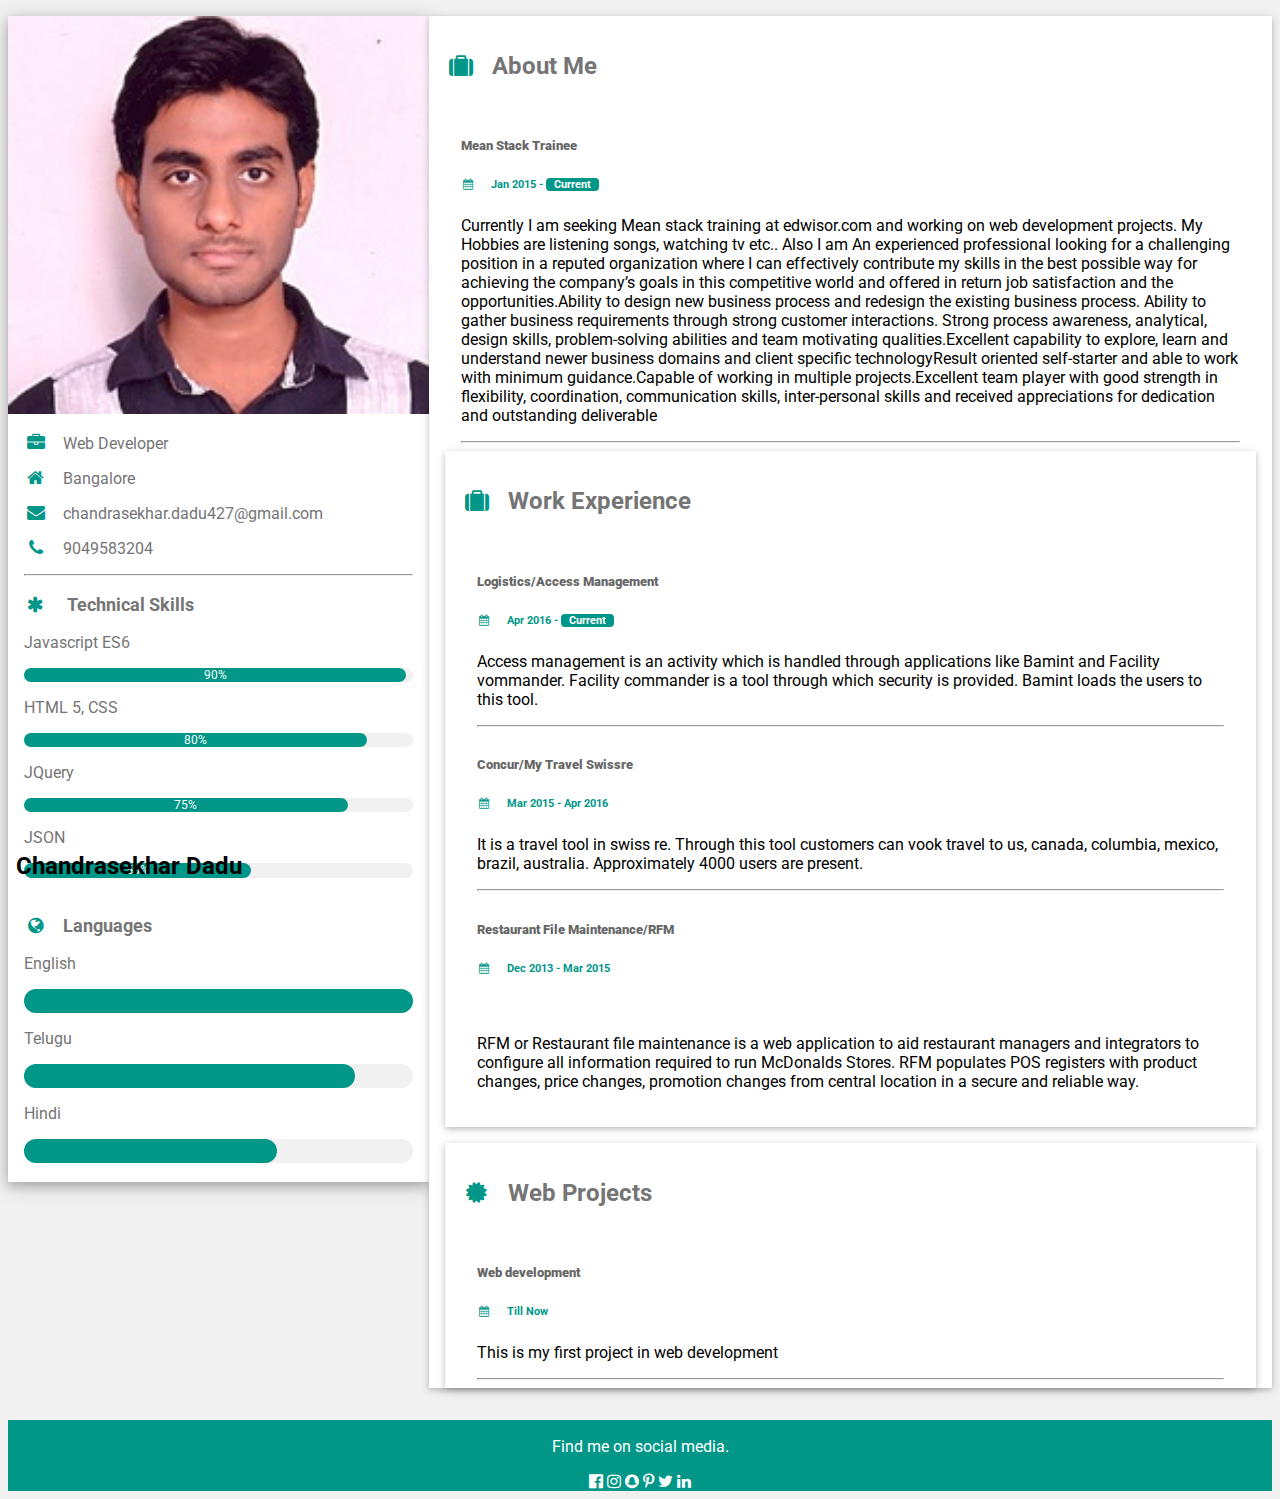
<file: MyRespCSSPortfolio/portfolio.html>
<!DOCTYPE html>
<html>
<title>My Portfolio</title>
<meta charset="UTF-8">
<meta name="viewport" content="width=device-width, initial-scale=1">
<link rel="stylesheet" href="portfolio.css">
<link rel='stylesheet' href='https://fonts.googleapis.com/css?family=Roboto'>
<link rel="stylesheet" href="https://cdnjs.cloudflare.com/ajax/libs/font-awesome/4.7.0/css/font-awesome.min.css">
<style>
html,body,h1,h2,h3,h4,h5,h6 {font-family: "Roboto", sans-serif}
</style>
<body class="portfolio-light-grey">

<!-- Page Container -->
<div class="portfolio-content portfolio-margin-top" style="max-width:1400px;">

  <!-- The Grid -->
  <div class="portfolio-row-padding">
               
    <!-- Left Column -->
    <div class="portfolio-third">
  
      <div class="portfolio-white portfolio-text-grey portfolio-card-4">
        <div class="portfolio-display-container">
  
 <!-- My Photo and details -->
  <section>
          <img src="chandu.jpg" style="width:100%" alt="Image Not Found">
          <div class="portfolio-display-bottomleft portfolio-container portfolio-text-black">
            <h2>Chandrasekhar Dadu</h2>
          </div>
        </div>


        <div class="portfolio-container">
          <p><i class="fa fa-briefcase fa-fw portfolio-margin-right portfolio-large portfolio-text-teal"></i>Web Developer</p>
          <p><i class="fa fa-home fa-fw portfolio-margin-right portfolio-large portfolio-text-teal"></i>Bangalore</p>
          <p><i class="fa fa-envelope fa-fw portfolio-margin-right portfolio-large portfolio-text-teal"></i>chandrasekhar.dadu427@gmail.com</p>
          <p><i class="fa fa-phone fa-fw portfolio-margin-right portfolio-large portfolio-text-teal"></i>9049583204</p>
          <hr>
  </section>
   <!--  End My Photo and details -->
<!-- My Technical Skills -->
          <section> 

          <p class="portfolio-large"><b><i class="fa fa-asterisk fa-fw portfolio-margin-right portfolio-text-teal"></i> Technical Skills</b></p>
          <p>Javascript ES6</p>
          <div class="portfolio-light-grey portfolio-round-xlarge portfolio-small">
            <div class="portfolio-container portfolio-center portfolio-round-xlarge portfolio-teal" style="width:90%">90%</div>
          </div>
          <p>HTML 5, CSS</p>
          <div class="portfolio-light-grey portfolio-round-xlarge portfolio-small">
            <div class="portfolio-container portfolio-center portfolio-round-xlarge portfolio-teal" style="width:80%">
              <div class="portfolio-center portfolio-text-white">80%</div>
            </div>
          </div>
          <p>JQuery</p>
          <div class="portfolio-light-grey portfolio-round-xlarge portfolio-small">
            <div class="portfolio-container portfolio-center portfolio-round-xlarge portfolio-teal" style="width:75%">75%</div>
          </div>
          <p>JSON</p>
          <div class="portfolio-light-grey portfolio-round-xlarge portfolio-small">
            <div class="portfolio-container portfolio-center portfolio-round-xlarge portfolio-teal" style="width:50%">50%</div>
          </div>
          <br>
         
          <p class="portfolio-large portfolio-text-theme"><b><i class="fa fa-globe fa-fw portfolio-margin-right portfolio-text-teal"></i>Languages</b></p>
          <p>English</p>
          <div class="portfolio-light-grey portfolio-round-xlarge">
            <div class="portfolio-round-xlarge portfolio-teal" style="height:24px;width:100%"></div>
          </div>
          <p>Telugu</p>
          <div class="portfolio-light-grey portfolio-round-xlarge">
            <div class="portfolio-round-xlarge portfolio-teal" style="height:24px;width:85%"></div>
          </div>
          <p>Hindi</p>
  
          <div class="portfolio-light-grey portfolio-round-xlarge">
            <div class="portfolio-round-xlarge portfolio-teal" style="height:24px;width:65%"></div>
          </div>
          <br>
        </div>
      </div><br>
           </section> 
           <!-- End My Technical Skills -->
           

   
</section>
    <!-- End Left Column -->
    </div>

    <!-- Right Column -->
    <div class="portfolio-twothird">
     
      <div class="portfolio-container portfolio-card portfolio-white portfolio-margin-bottom">
                 <!--About Me section -->

<section>

        <h2 class="portfolio-text-grey portfolio-padding-16"><i class="fa fa-suitcase fa-fw portfolio-margin-right portfolio-xxlarge portfolio-text-teal"></i>About Me</h2>
        <div class="portfolio-container">
          <h5 class="portfolio-opacity"><b>Mean Stack Trainee</b></h5>
          <h6 class="portfolio-text-teal"><i class="fa fa-calendar fa-fw portfolio-margin-right"></i>Jan 2015 - <span class="portfolio-tag portfolio-teal portfolio-round">Current</span></h6>
          <p>
          Currently I am seeking Mean stack training at edwisor.com and working on web development projects. My Hobbies are listening songs, watching tv etc..

          Also I am An experienced professional looking for a challenging position in a reputed organization where I can effectively contribute my skills in the best possible way for achieving the company’s goals  in this competitive world and offered in return job satisfaction and the opportunities.Ability to design new business process and redesign the existing business process.
Ability to gather business requirements through strong customer interactions. Strong process awareness, analytical, design skills, problem-solving abilities and team motivating qualities.Excellent capability to explore, learn and understand newer business domains and client specific technologyResult oriented self-starter and able to work with minimum guidance.Capable of working in multiple projects.Excellent team player with good strength in flexibility, coordination, communication skills, inter-personal skills and received appreciations for dedication and outstanding deliverable</p>
          <hr>
        </div>
 <!-- End About Me section -->
</section>    
 <!--Work Experience-->    
<section>

      <div class="portfolio-container portfolio-card portfolio-white portfolio-margin-bottom">
        <h2 class="portfolio-text-grey portfolio-padding-16"><i class="fa fa-suitcase fa-fw portfolio-margin-right portfolio-xxlarge portfolio-text-teal"></i>Work Experience</h2>
        <div class="portfolio-container">
          <h5 class="portfolio-opacity"><b>Logistics/Access Management</b></h5>
          <h6 class="portfolio-text-teal"><i class="fa fa-calendar fa-fw portfolio-margin-right"></i>Apr 2016 - <span class="portfolio-tag portfolio-teal portfolio-round">Current</span></h6>
            <p>Access management is an activity which is handled through applications like Bamint and Facility vommander. Facility commander is a tool through which security is provided. Bamint loads the users to this tool.</p>
 
 </p>
          <hr>
        </div>
        <div class="portfolio-container">
          <h5 class="portfolio-opacity"><b>Concur/My Travel Swissre</b></h5>
          <h6 class="portfolio-text-teal"><i class="fa fa-calendar fa-fw portfolio-margin-right"></i>Mar 2015 - Apr 2016</h6>
              <p>It is a travel tool in swiss re. Through this tool customers can vook travel to us, canada, columbia, mexico, brazil, australia. Approximately 4000 users are present.</p>
          <hr>
        </div>
        <div class="portfolio-container">
          <h5 class="portfolio-opacity"><b>Restaurant File Maintenance/RFM</b></h5>
          <h6 class="portfolio-text-teal"><i class="fa fa-calendar fa-fw portfolio-margin-right"></i>Dec 2013 - Mar 2015</h6>
          <br>
   <p> RFM or Restaurant file maintenance is a web application to aid restaurant managers and integrators to configure all information required to run McDonalds Stores. RFM populates POS registers with product changes, price changes, promotion changes from central location in a secure and reliable way.</p></br>
        </div>
      </div>
      </section>
  <!--End Work Experience-->
    <!--Web Projects-->
 <section>

      <div class="portfolio-container portfolio-card portfolio-white">
        <h2 class="portfolio-text-grey portfolio-padding-16"><i class="fa fa-certificate fa-fw portfolio-margin-right portfolio-xxlarge portfolio-text-teal"></i>Web Projects</h2>
        <div class="portfolio-container">
          <h5 class="portfolio-opacity"><b>Web development</b></h5>
          <h6 class="portfolio-text-teal"><i class="fa fa-calendar fa-fw portfolio-margin-right"></i>Till Now</h6>
          <p>This is my first project in web development</p>
          <hr>
        </div>
        
      </div>
</section>

<!--End Web Projects-->
    <!-- End Right Column -->
    </div>
    
  <!-- End Grid -->
  </div>
  
  <!-- End Page Container -->
</div>

<footer class="portfolio-container portfolio-teal portfolio-center portfolio-margin-top">
  <p>Find me on social media.</p>
  <i class="fa fa-facebook-official portfolio-hover-opacity"></i>
  <i class="fa fa-instagram portfolio-hover-opacity"></i>
  <i class="fa fa-snapchat portfolio-hover-opacity"></i>
  <i class="fa fa-pinterest-p portfolio-hover-opacity"></i>
  <i class="fa fa-twitter portfolio-hover-opacity"></i>
  <i class="fa fa-linkedin portfolio-hover-opacity"></i>
  
</footer>

</body>
</html>
</file>
<file: MyRespCSSPortfolio/portfolio.css>
.portfolio-light-grey,.portfolio-hover-light-grey:hover,.portfolio-light-gray,.portfolio-hover-light-gray:hover{color:#000!important;background-color:#f1f1f1!important}
.portfolio-content{max-width:980px;margin:auto}.portfolio-rest{overflow:hidden}
.portfolio-margin{margin:16px!important}.portfolio-margin-top{margin-top:16px!important}.portfolio-margin-bottom{margin-bottom:16px!important}
.portfolio-margin-left{margin-left:16px!important}.portfolio-margin-right{margin-right:16px!important}
.portfolio-container:after,.portfolio-container:before,.portfolio-panel:after,.portfolio-panel:before,.portfolio-row:after,.portfolio-row:before,.portfolio-row-padding:after,.portfolio-row-padding:before,
.portfolio-cell-row:before,.portfolio-cell-row:after,.portfolio-clear:after,.portfolio-clear:before,.portfolio-bar:before,.portfolio-bar:after{content:"";display:table;clear:both}
.portfolio-col,.portfolio-half,.portfolio-third,.portfolio-twothird,.portfolio-threequarter,.portfolio-quarter{float:left;width:100%}
.portfolio-col.s1{width:8.33333%}.portfolio-col.s2{width:16.66666%}.portfolio-col.s3{width:24.99999%}.portfolio-col.s4{width:33.33333%}
.portfolio-col.s5{width:41.66666%}.portfolio-col.s6{width:49.99999%}.portfolio-col.s7{width:58.33333%}.portfolio-col.s8{width:66.66666%}
.portfolio-col.s9{width:74.99999%}.portfolio-col.s10{width:83.33333%}.portfolio-col.s11{width:91.66666%}.portfolio-col.s12{width:99.99999%}
@media (min-width:601px){.portfolio-col.m1{width:8.33333%}.portfolio-col.m2{width:16.66666%}.portfolio-col.m3,.portfolio-quarter{width:24.99999%}.portfolio-col.m4,.portfolio-third{width:33.33333%}
.portfolio-col.m5{width:41.66666%}.portfolio-col.m6,.portfolio-half{width:49.99999%}.portfolio-col.m7{width:58.33333%}.portfolio-col.m8,.portfolio-twothird{width:66.66666%}
.portfolio-col.m9,.portfolio-threequarter{width:74.99999%}.portfolio-col.m10{width:83.33333%}.portfolio-col.m11{width:91.66666%}.portfolio-col.m12{width:99.99999%}}
@media (min-width:993px){.portfolio-col.l1{width:8.33333%}.portfolio-col.l2{width:16.66666%}.portfolio-col.l3{width:24.99999%}.portfolio-col.l4{width:33.33333%}
.portfolio-col.l5{width:41.66666%}.portfolio-col.l6{width:49.99999%}.portfolio-col.l7{width:58.33333%}.portfolio-col.l8{width:66.66666%}
.portfolio-col.l9{width:74.99999%}.portfolio-col.l10{width:83.33333%}.portfolio-col.l11{width:91.66666%}.portfolio-col.l12{width:99.99999%}}
.portfolio-white,.portfolio-hover-white:hover{color:#000!important;background-color:#fff!important}
.portfolio-text-grey,.portfolio-hover-text-grey:hover,.portfolio-text-gray,.portfolio-hover-text-gray:hover{color:#757575!important}
.portfolio-card-4,.portfolio-hover-shadow:hover{box-shadow:0 4px 10px 0 rgba(0,0,0,0.2),0 4px 20px 0 rgba(0,0,0,0.19)}
.portfolio-display-bottomleft{position:absolute;left:0;bottom:0}.portfolio-display-bottomright{position:absolute;right:0;bottom:0}
.portfolio-container,.portfolio-panel{padding:0.01em 16px}.portfolio-panel{margin-top:16px;margin-bottom:16px}
.portfolio-text-black,.portfolio-hover-text-black:hover{color:#000!important}
.portfolio-large{font-size:18px!important}
.portfolio-text-teal,.portfolio-hover-text-teal:hover{color:#009688!important}
.portfolio-round-xlarge{border-radius:16px}
.portfolio-center{text-align:center!important}
.portfolio-teal,.portfolio-hover-teal:hover{color:#fff!important;background-color:#009688!important}
.portfolio-center .portfolio-bar{display:inline-block;width:auto}
.portfolio-text-white,.portfolio-hover-text-white:hover{color:#fff!important}
.portfolio-small{font-size:12px!important} 
.portfolio-margin-right{margin-right:16px!important}
.portfolio-text-teal,.portfolio-hover-text-teal:hover{color:#009688!important}
.portfolio-card,.portfolio-card-2{box-shadow:0 2px 5px 0 rgba(0,0,0,0.16),0 2px 10px 0 rgba(0,0,0,0.12)}
.portfolio-white,.portfolio-hover-white:hover{color:#000!important;background-color:#fff!important}
.portfolio-text-grey,.portfolio-hover-text-grey:hover,.portfolio-text-gray,.portfolio-hover-text-gray:hover{color:#757575!important}
.portfolio-padding-16{padding-top:16px!important;padding-bottom:16px!important}
.portfolio-text-teal,.portfolio-hover-text-teal:hover{color:#009688!important}
.portfolio-opacity,.portfolio-hover-opacity:hover{opacity:0.60}.portfolio-opacity-off,.portfolio-hover-opacity-off:hover{opacity:1}
.portfolio-tag{background-color:#000;color:#fff;display:inline-block;padding-left:8px;padding-right:8px;text-align:center}
.portfolio-round-small{border-radius:2px}.portfolio-round,.portfolio-round-medium{border-radius:4px}.portfolio-round-large{border-radius:8px}.portfolio-round-xlarge{border-radius:16px}.portfolio-round-xxlarge{border-radius:32px}
.portfolio-display-bottomleft{position:absolute;left:0;bottom:0}
.portfolio-display-container:hover.portfolio-display-hover{display:block}.portfolio-display-container:hover span.portfolio-display-hover{display:inline-block},.portfolio-display-hover{display:none}
@media (min-width:601px){.portfolio-col.m1{width:8.33333%}.portfolio-col.m2{width:16.66666%}.portfolio-col.m3,.portfolio-quarter{width:24.99999%}.portfolio-col.m4,.portfolio-third{width:33.33333%}
.portfolio-col.m5{width:41.66666%}.portfolio-col.m6,.portfolio-half{width:49.99999%}.portfolio-col.m7{width:58.33333%}.portfolio-col.m8,.portfolio-twothird{width:66.66666%}
.portfolio-col.m9,.portfolio-threequarter{width:74.99999%}.portfolio-col.m10{width:83.33333%}.portfolio-col.m11{width:91.66666%}.portfolio-col.m12{width:99.99999%}}
@media (min-width:993px){.portfolio-col.l1{width:8.33333%}.portfolio-col.l2{width:16.66666%}.portfolio-col.l3{width:24.99999%}.portfolio-col.l4{width:33.33333%}
.portfolio-col.l5{width:41.66666%}.portfolio-col.l6{width:49.99999%}.portfolio-col.l7{width:58.33333%}.portfolio-col.l8{width:66.66666%}
.portfolio-col.l9{width:74.99999%}.portfolio-col.l10{width:83.33333%}.portfolio-col.l11{width:91.66666%}.portfolio-col.l12{width:99.99999%}}
.portfolio-content{max-width:980px;margin:auto}.portfolio-rest{overflow:hidden}
.portfolio-cell-row{display:table;width:100%}.portfolio-cell{display:table-cell}
.portfolio-cell-top{vertical-align:top}.portfolio-cell-middle{vertical-align:middle}.portfolio-cell-bottom{vertical-align:bottom}
.portfolio-hide{display:none!important}.portfolio-show-block,.portfolio-show{display:block!important}.portfolio-show-inline-block{display:inline-block!important}
@media (max-width:600px){.portfolio-modal-content{margin:0 10px;width:auto!important}.portfolio-modal{padding-top:30px}
.portfolio-dropdown-hover.portfolio-mobile .portfolio-dropdown-content,.portfolio-dropdown-click.portfolio-mobile .portfolio-dropdown-content{position:relative}	
.portfolio-hide-small{display:none!important}.portfolio-mobile{display:block;width:100%!important}.portfolio-bar-item.portfolio-mobile,.portfolio-dropdown-hover.portfolio-mobile,.portfolio-dropdown-click.portfolio-mobile{text-align:center}
.portfolio-dropdown-hover.portfolio-mobile,.portfolio-dropdown-hover.portfolio-mobile .portfolio-btn,.portfolio-dropdown-hover.portfolio-mobile .portfolio-button,.portfolio-dropdown-click.portfolio-mobile,.portfolio-dropdown-click.portfolio-mobile .portfolio-btn,.portfolio-dropdown-click.portfolio-mobile .portfolio-button{width:100%}}
@media (max-width:768px){.portfolio-modal-content{width:500px}.portfolio-modal{padding-top:50px}}
@media (min-width:993px){.portfolio-modal-content{width:900px}.portfolio-hide-large{display:none!important}.portfolio-sidebar.portfolio-collapse{display:block!important}}
@media (max-width:992px) and (min-width:601px){.portfolio-hide-medium{display:none!important}}
@media (max-width:992px){.portfolio-sidebar.portfolio-collapse{display:none}.portfolio-main{margin-left:0!important;margin-right:0!important}}
</file>
